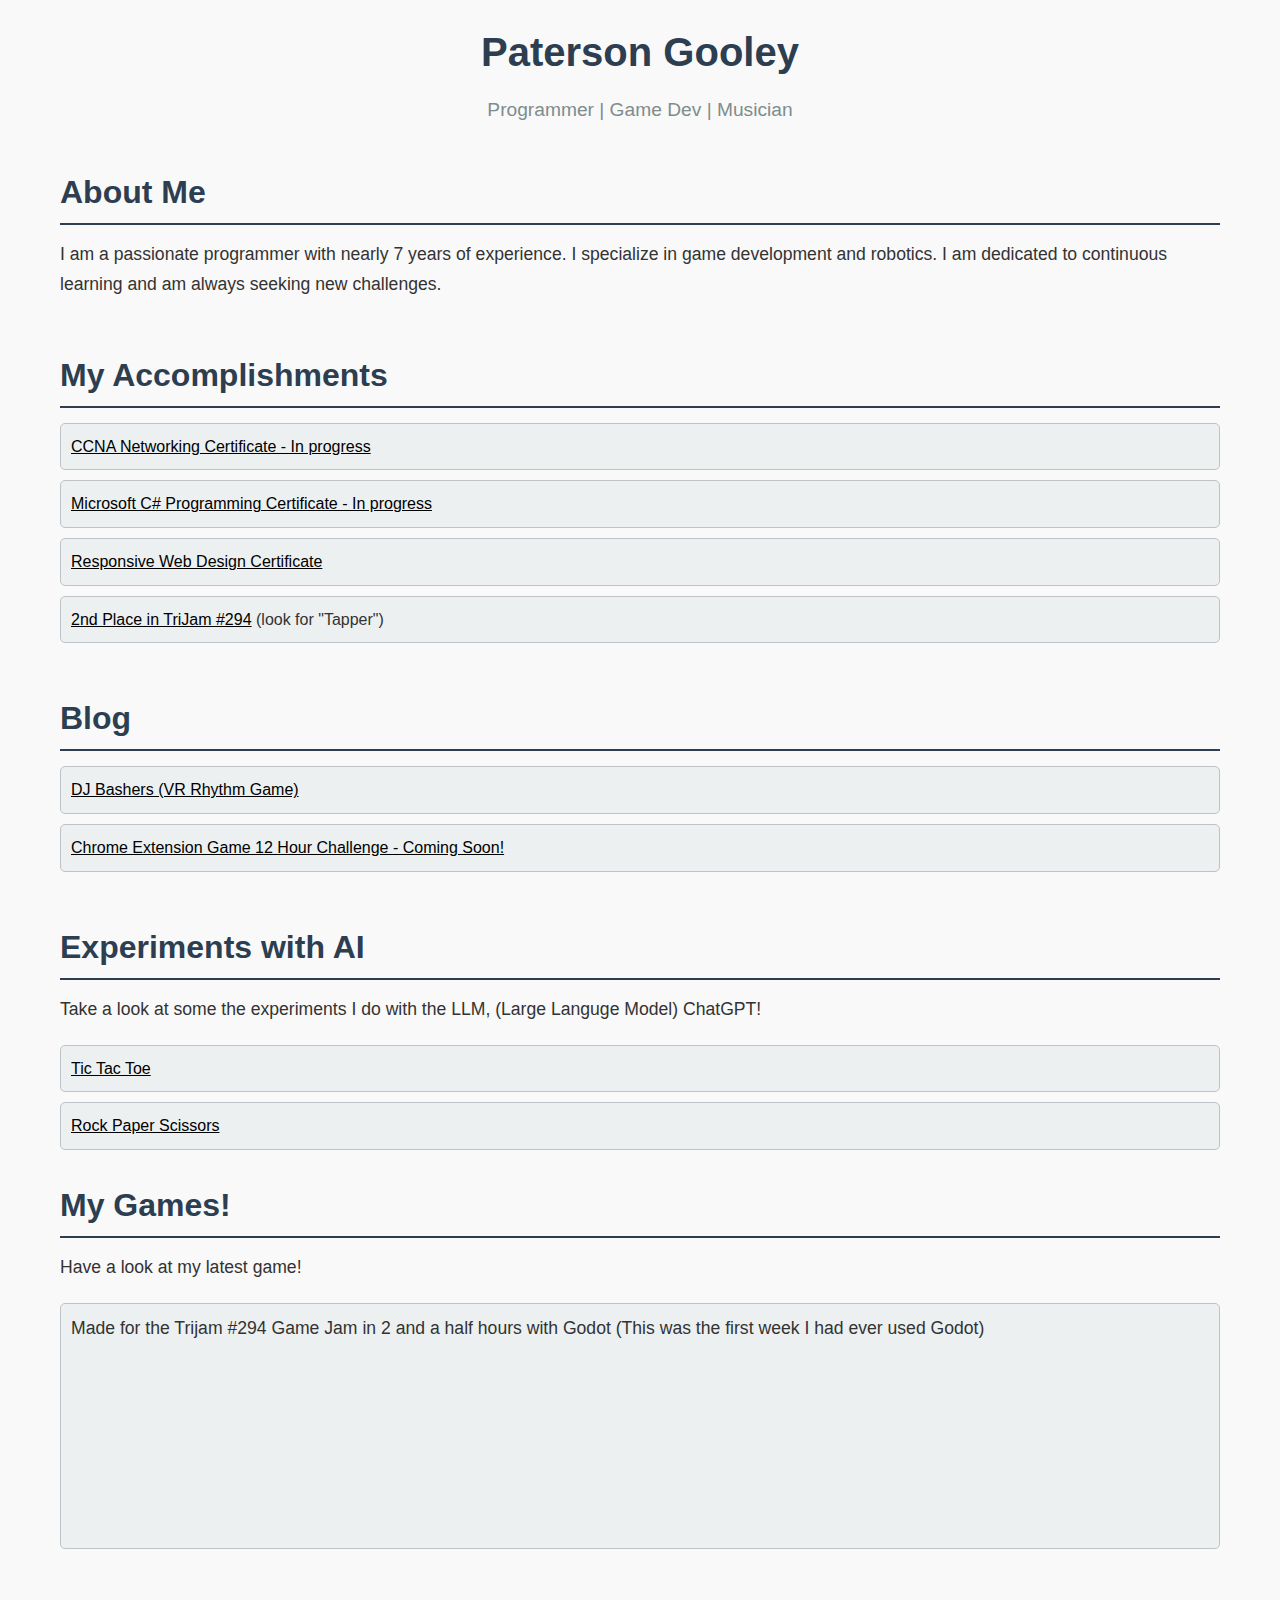
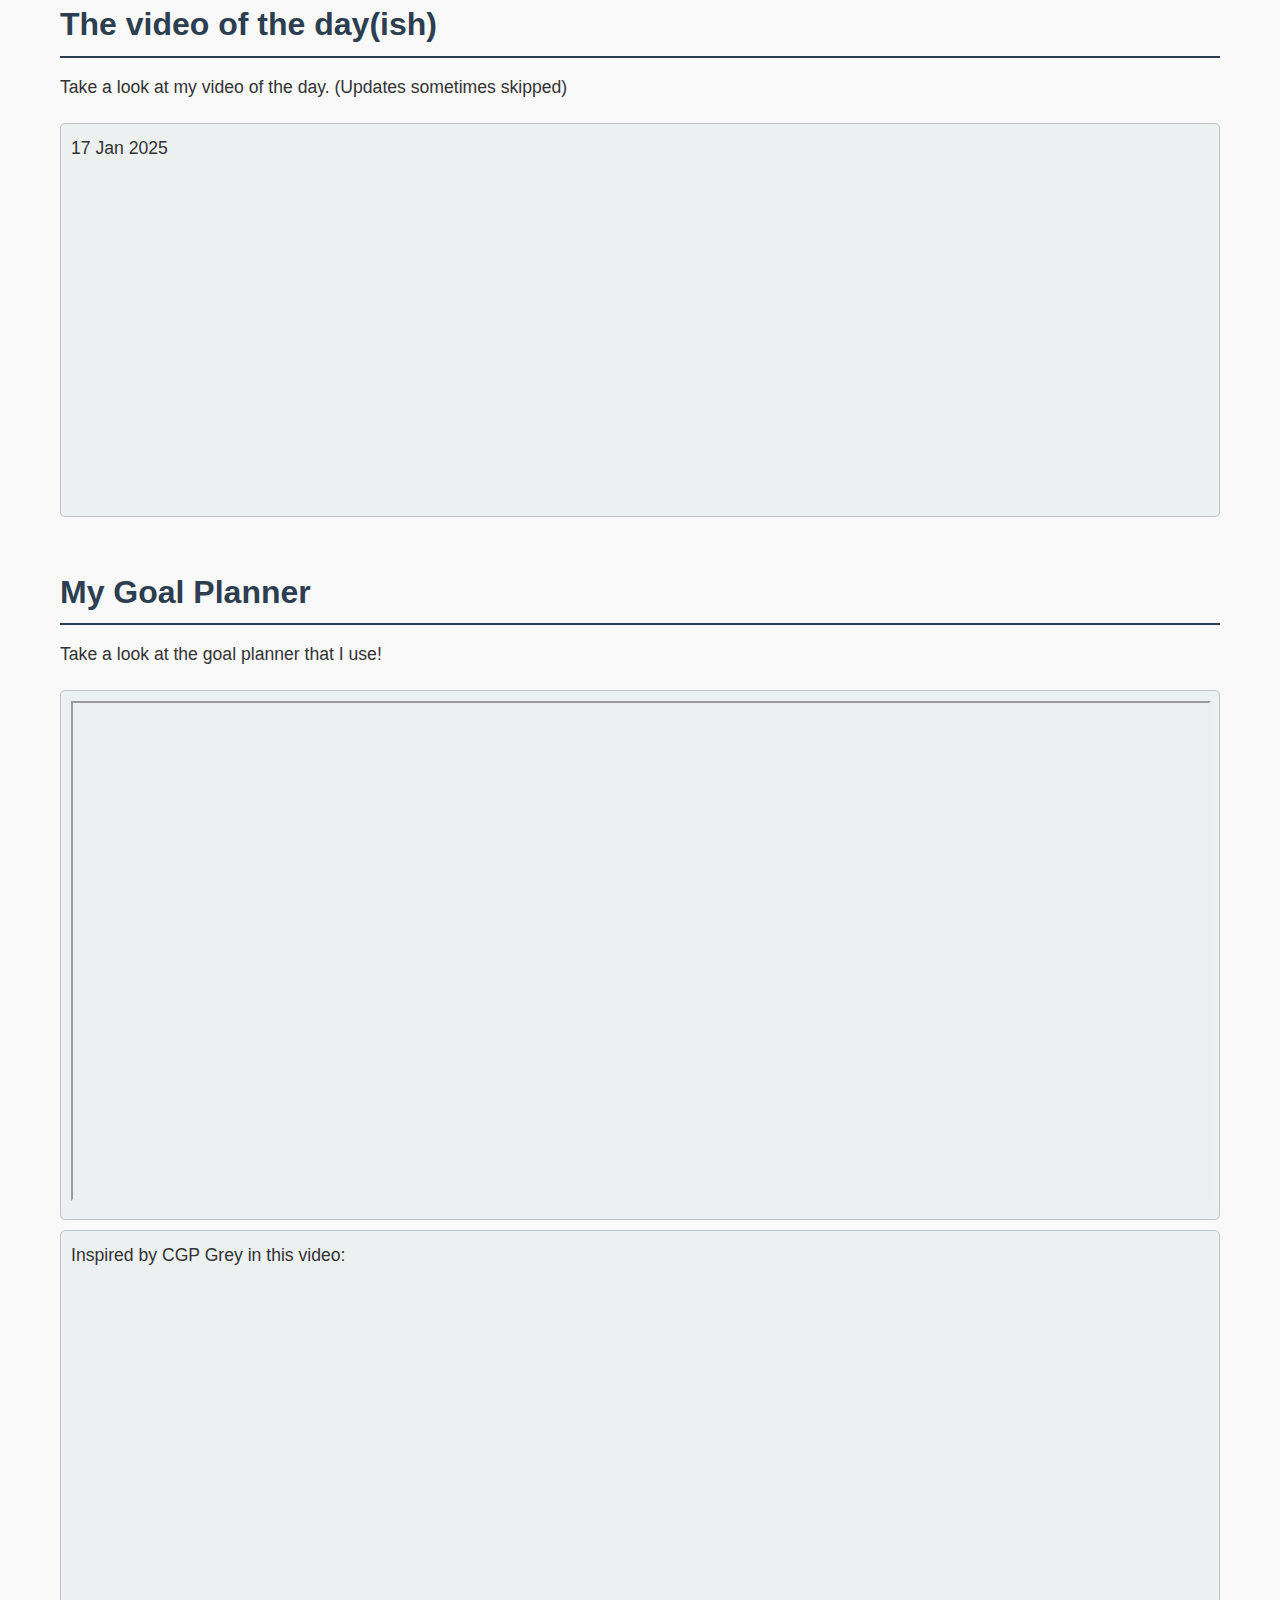
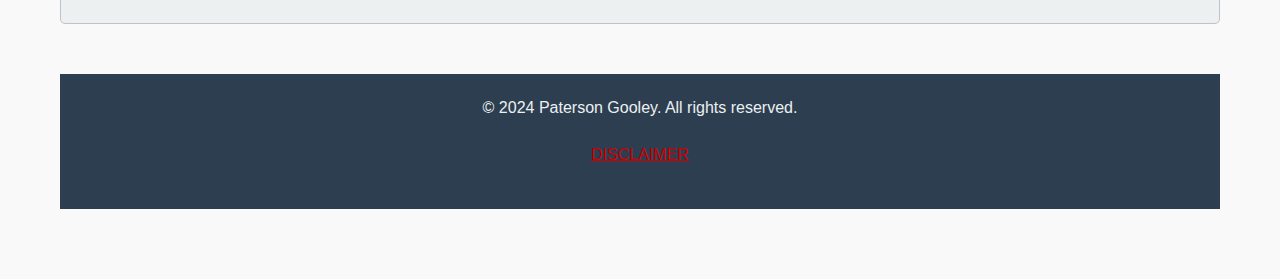
<file: index.html>
<!DOCTYPE html>
<html lang="en">
<head>
    <link
    rel="stylesheet"
    href="https://cdnjs.cloudflare.com/ajax/libs/animate.css/4.1.1/animate.min.css"
  />
    <meta charset="UTF-8">
    <meta name="viewport" content="width=device-width, initial-scale=1.0">
    <meta name="description" content="Personal Bio Website">
    <title> Paterson Gooley </title>
    <style>
        /* General Reset */
        * {
            margin: 0;
            padding: 0;
            box-sizing: border-box;
        }

        /* Body Styles */
        body {
            font-family: 'Arial', sans-serif;
            background-color: #f9f9f9;
            color: #333;
            line-height: 1.6;
            padding: 20px;
            max-width: 1200px;
            margin: 0 auto;
        }

        h1, h2 {
            color: #2c3e50;
        }

        h1 {
            font-size: 2.5rem;
            margin-bottom: 10px;
        }

        h2 {
            font-size: 2rem;
            margin-top: 30px;
            margin-bottom: 15px;
            border-bottom: 2px solid #2c3e50;
            padding-bottom: 5px;
        }

        p {
            font-size: 1.1rem;
            margin-bottom: 20px;
            line-height: 1.7;
        }

        /* Header Styles */
        header {
            text-align: center;
            margin-bottom: 40px;
        }

        header p {
            font-size: 1.2rem;
            color: #7f8c8d;
        }

        /* Section Styles */
        section {
            margin-bottom: 50px;
        }

        /* Accomplishments Styles */
        #accomplishments ul {
            list-style-type: none;
            padding-left: 0;
        }

        #accomplishments li {
            background-color: #ecf0f1;
            border: 1px solid #bdc3c7;
            padding: 10px;
            margin: 10px 0;
            border-radius: 5px;
        }

        /* Blog Links Styles */
        #blog ul {
            list-style-type: none;
            padding-left: 0;
        }

        #blog li {
            background-color: #ecf0f1;
            border: 1px solid #bdc3c7;
            padding: 10px;
            margin: 10px 0;
            border-radius: 5px;
        }

        /* Contact Links Styles */
        #contact ul {
            list-style-type: none;
            padding-left: 0;
        }

        #contact li {
            margin: 10px 0;
            font-size: 1.1rem;
        }

        #contact a {
            text-decoration: none;
            color: #2980b9;
            transition: color 0.3s ease;
        }

        #contact a:hover {
            color: #3498db;
        }

        /* Link styles */
        .link {
            color: rgb(0, 0, 0);
        }

       /* Memories  Links Styles */
        #memories ul {
            list-style-type: none;
            padding-left: 0;
        }

        #memories li {
            background-color: #ecf0f1;
            border: 1px solid #bdc3c7;
            padding: 10px;
            margin: 10px 0;
            border-radius: 5px;
        }

        /* Footer Styles */
        footer {
            text-align: center;
            margin-top: 40px;
            padding: 20px;
            background-color: #2c3e50;
            color: #ecf0f1;
        }

        footer p {
            font-size: 1rem;
        }

        .disclaimer {
         color: rgb(204, 0, 0);
        }
    </style>
</head>
 <div class="container-fluid">
<body>

    <!-- Header Section -->
    <header>
        <h1 class="animate__animated animate__tada">Paterson Gooley</h1>
        <p> Programmer | Game Dev | Musician </p>
    </header>

    <!-- About Me Section -->
    <section id="about">
        <h2>About Me</h2>
        <p>
            <!-- Personal Bio Section: Personalize this with your background, education, and interests -->
            I am a passionate programmer with nearly 7 years of experience. I specialize in game development and robotics. I am dedicated to continuous learning and am always seeking new challenges.

        </p>
    </section>

    <!-- My Accomplishments Section -->
    <section id="accomplishments">
        <h2>My Accomplishments</h2>
        <ul>
            <!-- List your accomplishments below -->
            <li><a href="WIP.html" class="link">CCNA Networking Certificate - In progress</a></li>
            <li><a href="WIP.html" class="link">Microsoft C# Programming Certificate - In progress</a></li>
            <li><a href="WIP.html" class="link">Responsive Web Design Certificate</a></li>
            <li><a href="https://itch.io/jam/trijam-294/entries" class="link">2nd Place in TriJam #294</a> (look for "Tapper")</li>
        </ul>
    </section>

    <!-- Blog Section -->
    <section id="blog">
        <h2>Blog</h2>
        <ul>
            <!-- Blog Page Links -->
            <li class="text-centre"><a href="WIP.html" class="link">DJ Bashers (VR Rhythm Game)</a></li>
            <li><a href="WIP.html" class="link">Chrome Extension Game 12 Hour Challenge - Coming Soon!</a></li>
        </ul>
    </section>

 <section id="memories">
    <h2>Experiments with AI</h2>
    <p>Take a look at some the experiments I do with the LLM, (Large Languge Model) ChatGPT!</p>
    <ul>
     <li><a href="AI_Experiment_1" class="link">Tic Tac Toe</a></li>
     <li><a href="AI_Experiment_2" class="link">Rock Paper Scissors</a></li>
    </ul>

  <section id="games">
   <h2>My Games!</h2>
   <p>Have a look at my latest game!</p>
   <ul>
    <li>
     <p>Made for the Trijam #294 Game Jam in 2 and a half hours with Godot (This was the first week I had ever used Godot)</p>
     <iframe frameborder="0" src="https://itch.io/embed/3081117?bg_color=ffffff" width="552" height="167"><a href="https://paterson-gooley.itch.io/tapper">Tapper by Paterson Gooley (Blenslo)</a></iframe>
    </li>
   </ul>
  </section>

  <section id="Video of the day(ish)">
   <h2>The video of the day(ish)</h2>
   <p>Take a look at my video of the day. (Updates sometimes skipped)</p>
   <ul>
    <li>
     <p>17 Jan 2025</p>
     <iframe width="560" height="315" src="https://www.youtube.com/embed/ksxt5SO_8Bc?si=2V7N7IFA62bBFAwB" title="YouTube video player" frameborder="0" allow="accelerometer; autoplay; clipboard-write; encrypted-media; gyroscope; picture-in-picture; web-share" referrerpolicy="strict-origin-when-cross-origin" allowfullscreen></iframe>
    </li>
   </ul>
  </section>

  <section id="goal_planner">
   <h2>My Goal Planner</h2>
   <p>Take a look at the goal planner that I use!</p>
   <ul>
    <li>
     <iframe src="Goal tracker.pdf" width="1140" height="500"></iframe>
    </li>
    <li>
     <p>Inspired by CGP Grey in this video:</p>
     <iframe width="560" height="315" src="https://www.youtube.com/embed/fSwpe8r50_o?si=BbGQdLk8e51ZrYn3" title="YouTube video player" frameborder="0" allow="accelerometer; autoplay; clipboard-write; encrypted-media; gyroscope; picture-in-picture; web-share" referrerpolicy="strict-origin-when-cross-origin" allowfullscreen></iframe>
    </li>
   </ul>
  </section>


    <!-- Footer Section -->
    <footer>
        <p>© 2024 Paterson Gooley. All rights reserved.</p>
        <p><a href="Website Disclaimer (1).pdf" class="disclaimer">DISCLAIMER</a></p>
    </footer>

</body>
 </div>
</html>
</file>
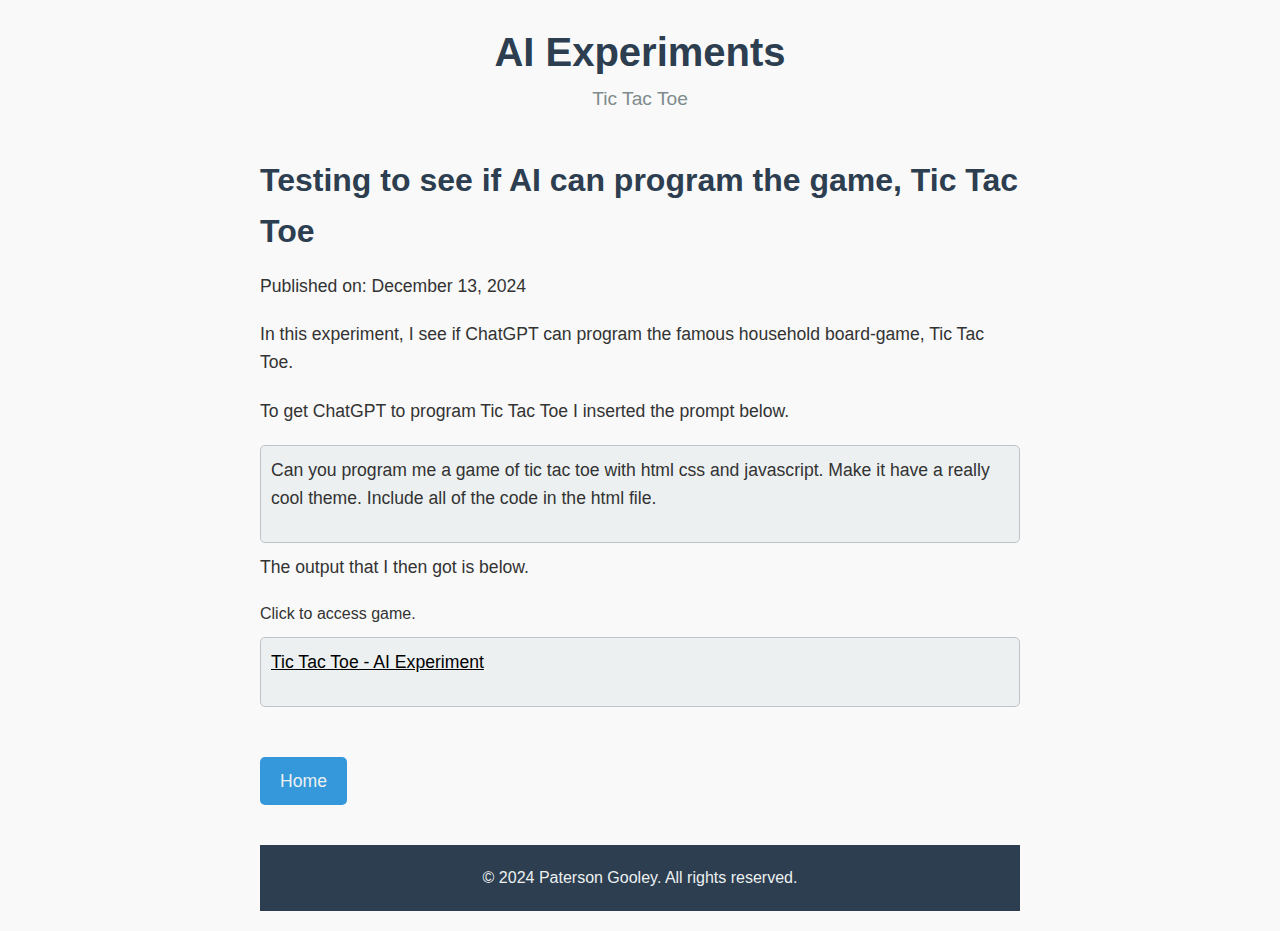
<file: AI_Experiment_1.html>
<!DOCTYPE html>
<html lang="en">
<head>
    <meta charset="UTF-8">
    <meta name="viewport" content="width=device-width, initial-scale=1.0">
    <meta name="description" content="Blog Article">
    <title>AI Experiment - Tic Tac Toe</title>
    <style>
        /* General Reset */
        * {
            margin: 0;
            padding: 0;
            box-sizing: border-box;
        }

        /* Body Styles */
        body {
            font-family: 'Arial', sans-serif;
            background-color: #f9f9f9;
            color: #333;
            line-height: 1.6;
            padding: 20px;
            max-width: 800px;
            margin: 0 auto;
        }

        /* Header Styles */
        header {
            text-align: center;
            margin-bottom: 40px;
        }

        header h1 {
            font-size: 2.5rem;
            color: #2c3e50;
        }

        header p {
            font-size: 1.2rem;
            color: #7f8c8d;
        }

        /* Article Styles */
        article {
            margin-bottom: 50px;
        }

        article h2 {
            font-size: 2rem;
            color: #2c3e50;
            margin-bottom: 15px;
        }

        article p {
            font-size: 1.1rem;
            margin-bottom: 20px;
        }

        article img {
            max-width: 50%;
            margin: 20px 0;
            border-radius: 10px;
        }

        /* Buttons */
        .button {
            display: inline-block;
            padding: 10px 20px;
            background-color: #3498db;
            color: #ecf0f1;
            font-size: 1.1rem;
            text-decoration: none;
            border-radius: 5px;
            transition: background-color 0.3s ease;
        }

        /* Footer Styles */
        footer {
            text-align: center;
            margin-top: 40px;
            padding: 20px;
            background-color: #2c3e50;
            color: #ecf0f1;
        }

        footer p {
            font-size: 1rem;
        }

        ul {
            list-style-type: none;
            padding-left: 0;
        }

        li {
            background-color: #ecf0f1;
            border: 1px solid #bdc3c7;
            padding: 10px;
            margin: 10px 0;
            border-radius: 5px;
        }

        .link {
            color: rgb(0, 0, 0);
        }
    </style>
</head>
<body>

    <!-- Header Section -->
    <header>
        <h1>AI Experiments</h1>
        <p>Tic Tac Toe</p>
    </header>

    <!-- Blog Article -->
    <article>
        <h2>Testing to see if AI can program the game, Tic Tac Toe</h2>
        <p>Published on: December 13, 2024</p>
        <p>
            In this experiment, I see if ChatGPT can program the famous household board-game, Tic Tac Toe.
        </p>
        
        <p>
            To get ChatGPT to program Tic Tac Toe I inserted the prompt below.
            <ul>
                <li><p>Can you program me a game of tic tac toe with html css and javascript. Make it have a really cool theme. Include all of the code in the html file.</p></li>
            </ul>
            <p>The output that I then got is below.</p>
            Click to access game.
            <ul>
                <li><p><a href="TicTacToe.html" class="link">Tic Tac Toe - AI Experiment</a></p></li>
            </ul>
        </p>
    </article>

    <a href="index.html" class="button">Home</a>

    <!-- Footer Section -->
    <footer>
        <p>© 2024 Paterson Gooley. All rights reserved.</p>
    </footer>

</body>
</html>
</file>
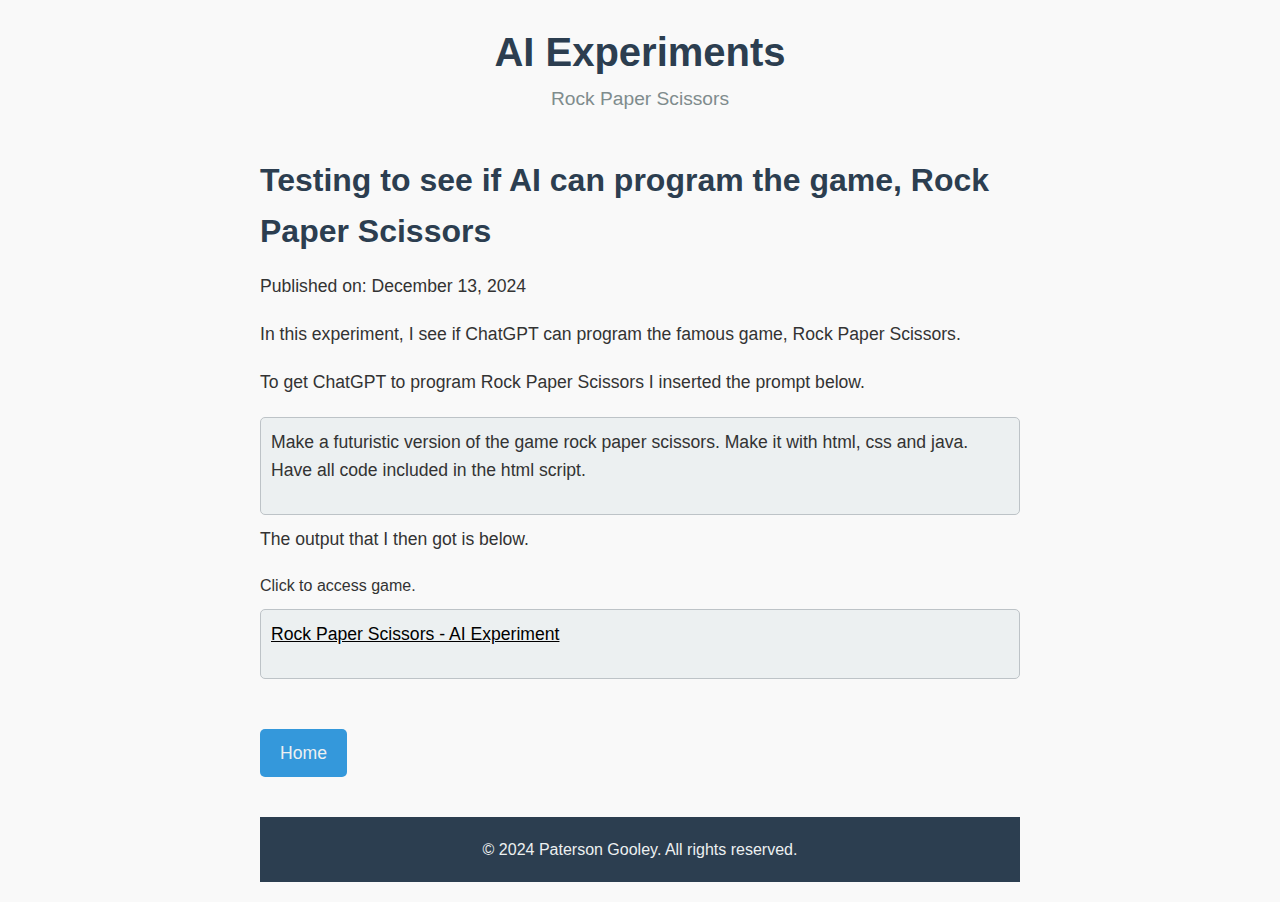
<file: AI_Experiment_2.html>
<!DOCTYPE html>
<html lang="en">
<head>
    <meta charset="UTF-8">
    <meta name="viewport" content="width=device-width, initial-scale=1.0">
    <meta name="description" content="Blog Article">
    <title>AI Experiment - Rock Paper Scissors</title>
    <style>
        /* General Reset */
        * {
            margin: 0;
            padding: 0;
            box-sizing: border-box;
        }

        /* Body Styles */
        body {
            font-family: 'Arial', sans-serif;
            background-color: #f9f9f9;
            color: #333;
            line-height: 1.6;
            padding: 20px;
            max-width: 800px;
            margin: 0 auto;
        }

        /* Header Styles */
        header {
            text-align: center;
            margin-bottom: 40px;
        }

        header h1 {
            font-size: 2.5rem;
            color: #2c3e50;
        }

        header p {
            font-size: 1.2rem;
            color: #7f8c8d;
        }

        /* Article Styles */
        article {
            margin-bottom: 50px;
        }

        article h2 {
            font-size: 2rem;
            color: #2c3e50;
            margin-bottom: 15px;
        }

        article p {
            font-size: 1.1rem;
            margin-bottom: 20px;
        }

        article img {
            max-width: 50%;
            margin: 20px 0;
            border-radius: 10px;
        }

        /* Buttons */
        .button {
            display: inline-block;
            padding: 10px 20px;
            background-color: #3498db;
            color: #ecf0f1;
            font-size: 1.1rem;
            text-decoration: none;
            border-radius: 5px;
            transition: background-color 0.3s ease;
        }

        /* Footer Styles */
        footer {
            text-align: center;
            margin-top: 40px;
            padding: 20px;
            background-color: #2c3e50;
            color: #ecf0f1;
        }

        footer p {
            font-size: 1rem;
        }

        ul {
            list-style-type: none;
            padding-left: 0;
        }

        li {
            background-color: #ecf0f1;
            border: 1px solid #bdc3c7;
            padding: 10px;
            margin: 10px 0;
            border-radius: 5px;
        }

        .link {
            color: rgb(0, 0, 0);
        }
    </style>
</head>
<body>

    <!-- Header Section -->
    <header>
        <h1>AI Experiments</h1>
        <p>Rock Paper Scissors</p>
    </header>

    <!-- Blog Article -->
    <article>
        <h2>Testing to see if AI can program the game, Rock Paper Scissors</h2>
        <p>Published on: December 13, 2024</p>
        <p>
            In this experiment, I see if ChatGPT can program the famous game, Rock Paper Scissors.
        </p>
        <p>
            To get ChatGPT to program Rock Paper Scissors I inserted the prompt below.
            <ul>
                <li><p>Make a futuristic version of the game rock paper scissors. Make it with html, css and java. Have all code included in the html script.</p></li>
            </ul>
            <p>The output that I then got is below.</p>
            Click to access game.
            <ul>
                <li><p><a href="RPS.html" class="link">Rock Paper Scissors - AI Experiment</a></p></li>
            </ul>
        </p>
    </article>

    <a href="index.html" class="button">Home</a>

    <!-- Footer Section -->
    <footer>
        <p>© 2024 Paterson Gooley. All rights reserved.</p>
    </footer>

</body>
</html>
</file>
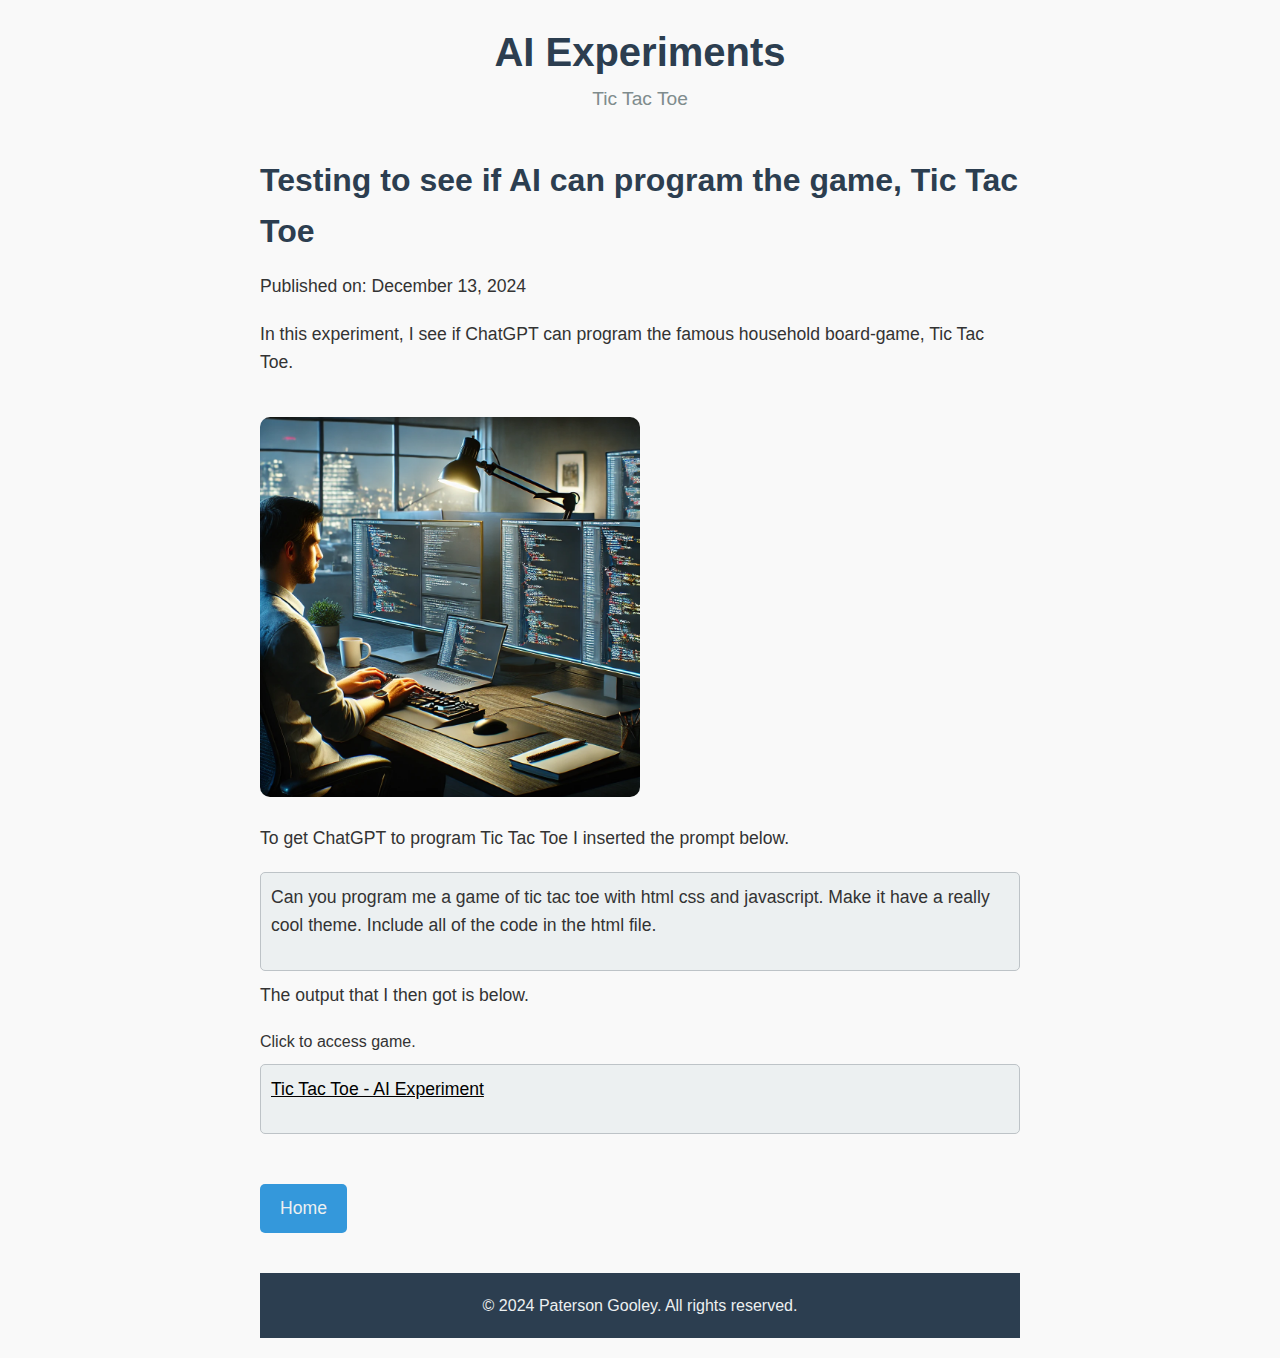
<file: AI_Experiments_1.html>
<!DOCTYPE html>
<html lang="en">
<head>
    <meta charset="UTF-8">
    <meta name="viewport" content="width=device-width, initial-scale=1.0">
    <meta name="description" content="Blog Article">
    <title>AI Experiment - Tic Tac Toe</title>
    <style>
        /* General Reset */
        * {
            margin: 0;
            padding: 0;
            box-sizing: border-box;
        }

        /* Body Styles */
        body {
            font-family: 'Arial', sans-serif;
            background-color: #f9f9f9;
            color: #333;
            line-height: 1.6;
            padding: 20px;
            max-width: 800px;
            margin: 0 auto;
        }

        /* Header Styles */
        header {
            text-align: center;
            margin-bottom: 40px;
        }

        header h1 {
            font-size: 2.5rem;
            color: #2c3e50;
        }

        header p {
            font-size: 1.2rem;
            color: #7f8c8d;
        }

        /* Article Styles */
        article {
            margin-bottom: 50px;
        }

        article h2 {
            font-size: 2rem;
            color: #2c3e50;
            margin-bottom: 15px;
        }

        article p {
            font-size: 1.1rem;
            margin-bottom: 20px;
        }

        article img {
            max-width: 50%;
            margin: 20px 0;
            border-radius: 10px;
        }

        /* Buttons */
        .button {
            display: inline-block;
            padding: 10px 20px;
            background-color: #3498db;
            color: #ecf0f1;
            font-size: 1.1rem;
            text-decoration: none;
            border-radius: 5px;
            transition: background-color 0.3s ease;
        }

        /* Footer Styles */
        footer {
            text-align: center;
            margin-top: 40px;
            padding: 20px;
            background-color: #2c3e50;
            color: #ecf0f1;
        }

        footer p {
            font-size: 1rem;
        }

        ul {
            list-style-type: none;
            padding-left: 0;
        }

        li {
            background-color: #ecf0f1;
            border: 1px solid #bdc3c7;
            padding: 10px;
            margin: 10px 0;
            border-radius: 5px;
        }

        .link {
            color: rgb(0, 0, 0);
        }
    </style>
</head>
<body>

    <!-- Header Section -->
    <header>
        <h1>AI Experiments</h1>
        <p>Tic Tac Toe</p>
    </header>

    <!-- Blog Article -->
    <article>
        <h2>Testing to see if AI can program the game, Tic Tac Toe</h2>
        <p>Published on: December 13, 2024</p>
        <p>
            In this experiment, I see if ChatGPT can program the famous household board-game, Tic Tac Toe.
        </p>
        <img src="coding.jpg" alt="Person coding on a laptop" class="image1">
        <p>
            To get ChatGPT to program Tic Tac Toe I inserted the prompt below.
            <ul>
                <li><p>Can you program me a game of tic tac toe with html css and javascript. Make it have a really cool theme. Include all of the code in the html file.</p></li>
            </ul>
            <p>The output that I then got is below.</p>
            Click to access game.
            <ul>
                <li><p><a href="TicTacToe.html" class="link">Tic Tac Toe - AI Experiment</a></p></li>
            </ul>
        </p>
    </article>

    <a href="index.html" class="button">Home</a>

    <!-- Footer Section -->
    <footer>
        <p>© 2024 Paterson Gooley. All rights reserved.</p>
    </footer>

</body>
</html>
</file>
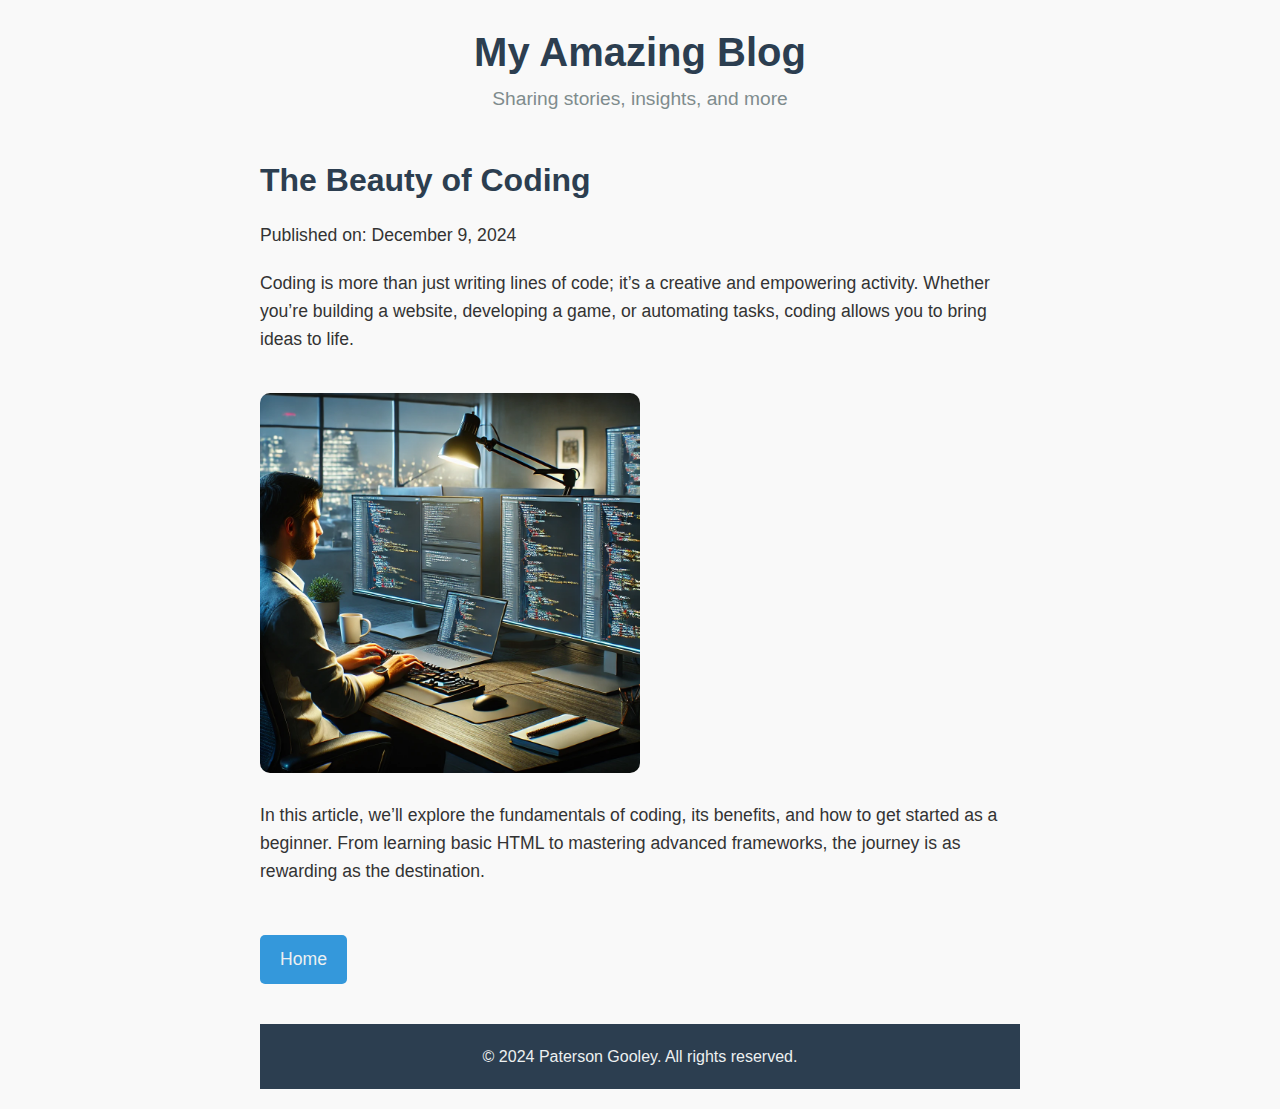
<file: blog0.html>
<!DOCTYPE html>
<html lang="en">
<head>
    <meta charset="UTF-8">
    <meta name="viewport" content="width=device-width, initial-scale=1.0">
    <meta name="description" content="Blog Article">
    <title>Blog Article - My Amazing Blog</title>
    <style>
        /* General Reset */
        * {
            margin: 0;
            padding: 0;
            box-sizing: border-box;
        }

        /* Body Styles */
        body {
            font-family: 'Arial', sans-serif;
            background-color: #f9f9f9;
            color: #333;
            line-height: 1.6;
            padding: 20px;
            max-width: 800px;
            margin: 0 auto;
        }

        /* Header Styles */
        header {
            text-align: center;
            margin-bottom: 40px;
        }

        header h1 {
            font-size: 2.5rem;
            color: #2c3e50;
        }

        header p {
            font-size: 1.2rem;
            color: #7f8c8d;
        }

        /* Article Styles */
        article {
            margin-bottom: 50px;
        }

        article h2 {
            font-size: 2rem;
            color: #2c3e50;
            margin-bottom: 15px;
        }

        article p {
            font-size: 1.1rem;
            margin-bottom: 20px;
        }

        article img {
            max-width: 50%;
            margin: 20px 0;
            border-radius: 10px;
        }

        /* Home Button */
        .back-button {
            display: inline-block;
            padding: 10px 20px;
            background-color: #3498db;
            color: #ecf0f1;
            font-size: 1.1rem;
            text-decoration: none;
            border-radius: 5px;
            transition: background-color 0.3s ease;
        }

        /* Footer Styles */
        footer {
            text-align: center;
            margin-top: 40px;
            padding: 20px;
            background-color: #2c3e50;
            color: #ecf0f1;
        }

        footer p {
            font-size: 1rem;
        }
    </style>
</head>
<body>

    <!-- Header Section -->
    <header>
        <h1>My Amazing Blog</h1>
        <p>Sharing stories, insights, and more</p>
    </header>

    <!-- Blog Article -->
    <article>
        <h2>The Beauty of Coding</h2>
        <p>Published on: December 9, 2024</p>
        <p>
            Coding is more than just writing lines of code; it’s a creative and empowering activity. Whether you’re building a website, developing a game, or automating tasks, coding allows you to bring ideas to life.
        </p>
        <img src="coding.jpg" alt="Person coding on a laptop" class="image1">
        <p>
            In this article, we’ll explore the fundamentals of coding, its benefits, and how to get started as a beginner. From learning basic HTML to mastering advanced frameworks, the journey is as rewarding as the destination.
        </p>
    </article>

    <a href="index.html" class="back-button">Home</a>

    <!-- Footer Section -->
    <footer>
        <p>© 2024 Paterson Gooley. All rights reserved.</p>
    </footer>

</body>
</html>
</file>
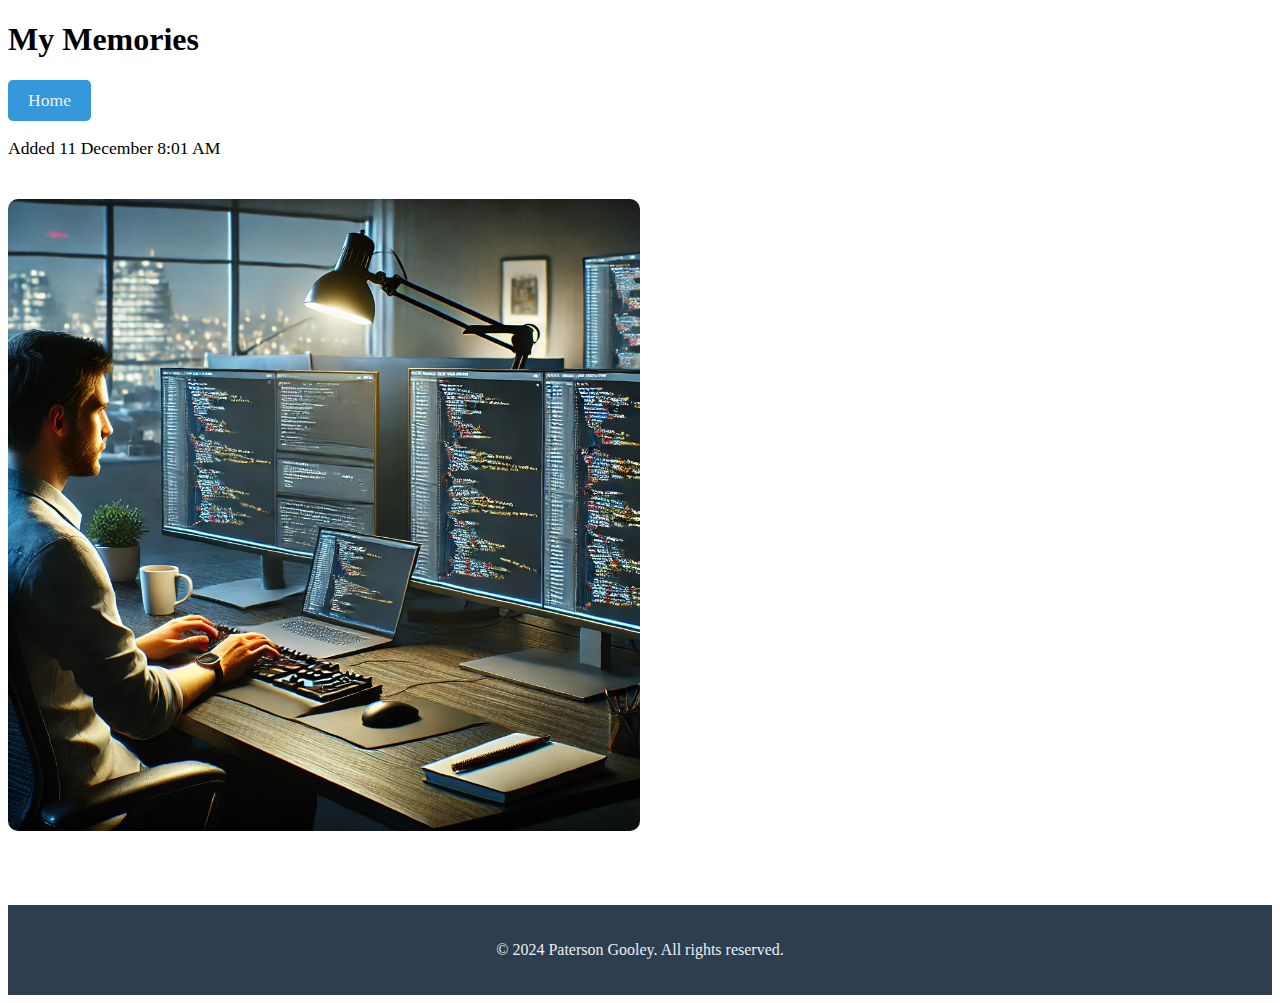
<file: memories.html>
<!DOCTYPE html>
<html lang="en">
<head>
    <meta charset="UTF-8">
    <meta name="viewport" content="width=device-width, initial-scale=1.0">
    <meta name="description" content="Personal Bio Website">
    <title> My Memories </title>
    <style>

        /* article styles */
        article {
            margin-bottom: 50px;
        }

        article h1 {
            font-size: 2rem;
            color: #2c3e50;
            margin-bottom: 15px;
        }

        article p {
            font-size: 1.1rem;
            margin-bottom: 20px;
        }

        article img {
            max-width: 50%;
            margin: 20px 0;
            border-radius: 10px;
        }

        /* Home Button */
        .back-button {
            display: inline-block;
            padding: 10px 20px;
            background-color: #3498db;
            color: #ecf0f1;
            font-size: 1.1rem;
            text-decoration: none;
            border-radius: 5px;
            transition: background-color 0.3s ease;
        }

        /* Footer Styles */
        footer {
            text-align: center;
            margin-top: 40px;
            padding: 20px;
            background-color: #2c3e50;
            color: #ecf0f1;
        }

        footer p {
            font-size: 1rem;
        }


    </style>
    <heading>
      <p><h1>My Memories</h1></p>
    </heading>
    <a href="index.html" class="back-button">Home</a>
    <article>
        <p>Added 11 December 8:01 AM</p>
        <img src="coding.jpg" alt="a man coding">
    </article>

    <!-- Footer Section -->
    <footer>
        <p>© 2024 Paterson Gooley. All rights reserved.</p>
    </footer>

</body>
</html>
</file>
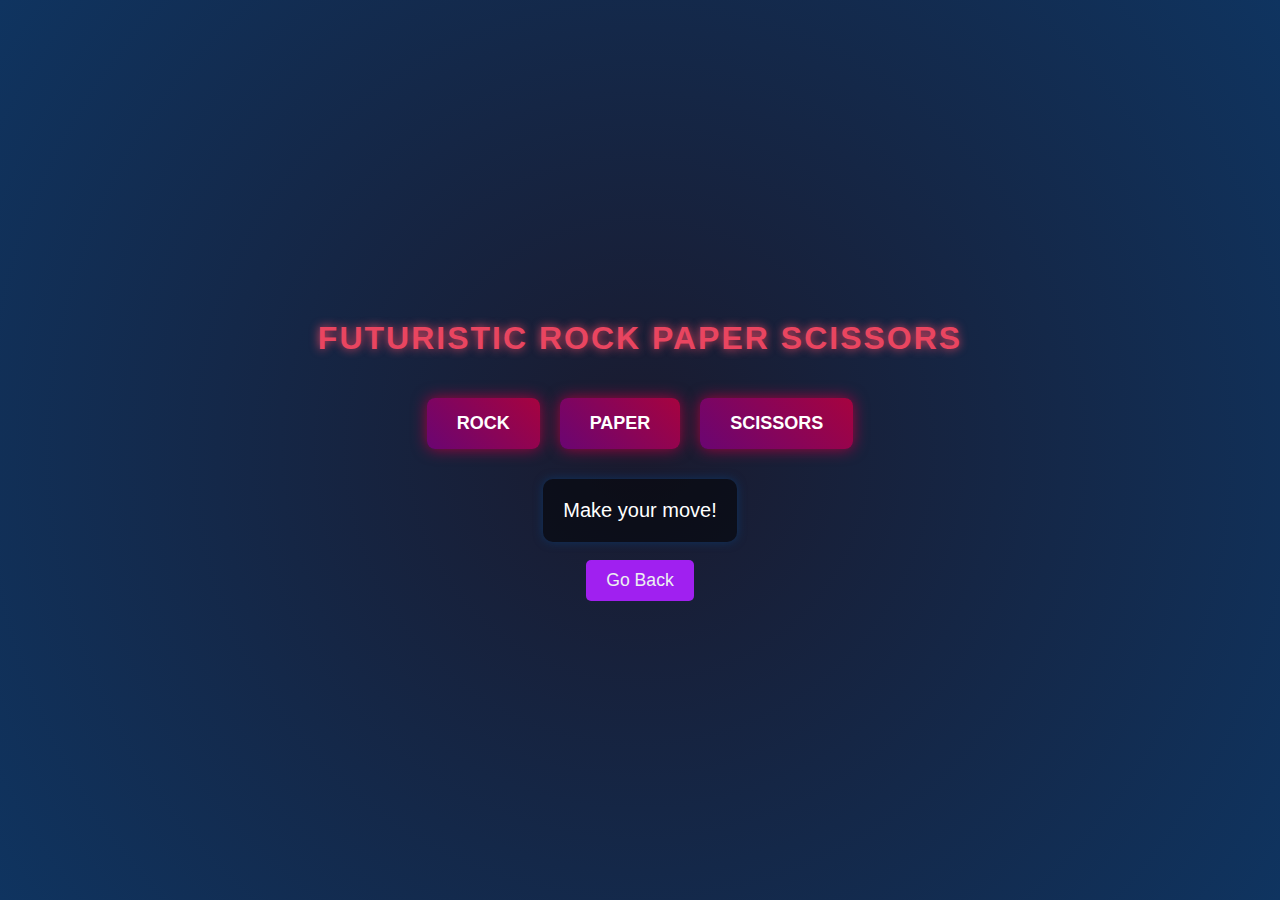
<file: RPS.html>
<!DOCTYPE html>
<html lang="en">
<head>
    <meta charset="UTF-8">
    <meta name="viewport" content="width=device-width, initial-scale=1.0">
    <title>Futuristic Rock Paper Scissors</title>
    <style>
        body {
            font-family: Arial, sans-serif;
            margin: 0;
            padding: 0;
            background: radial-gradient(circle, #1a1a2e, #0f3460);
            color: white;
            display: flex;
            flex-direction: column;
            align-items: center;
            justify-content: center;
            height: 100vh;
            overflow: hidden;
        }

        h1 {
            text-transform: uppercase;
            letter-spacing: 2px;
            color: #e94560;
            text-shadow: 0 0 10px #e94560;
        }

        .choices {
            display: flex;
            gap: 20px;
            margin-top: 20px;
        }

        .button {
            border: none;
            padding: 15px 30px;
            font-size: 18px;
            font-weight: bold;
            text-transform: uppercase;
            color: white;
            background: linear-gradient(45deg, #6a0572, #a6033f);
            border-radius: 8px;
            cursor: pointer;
            box-shadow: 0 0 15px #a6033f;
            transition: transform 0.2s, box-shadow 0.2s;
        }

      .back-button {
            display: inline-block;
            padding: 10px 20px;
            background-color: rgb(160,32,240);
            color: #ecf0f1;
            font-size: 1.1rem;
            text-decoration: none;
            border-radius: 5px;
            transition: background-color 0.3s ease;
        }

        .button:hover {
            transform: scale(1.1);
            box-shadow: 0 0 25px #e94560;
        }

        .result {
            margin-top: 30px;
            padding: 20px;
            border-radius: 10px;
            background: rgba(0, 0, 0, 0.5);
            box-shadow: 0 0 10px #0f3460;
            text-align: center;
            font-size: 20px;
        }

        .glow {
            animation: pulse 1.5s infinite;
        }

        @keyframes pulse {
            0%, 100% {
                text-shadow: 0 0 10px #e94560;
            }
            50% {
                text-shadow: 0 0 25px #e94560;
            }
        }
    </style>
</head>
<body>
    <h1>Futuristic Rock Paper Scissors</h1>

    <div class="choices">
        <button class="button" onclick="playGame('rock')">Rock</button>
        <button class="button" onclick="playGame('paper')">Paper</button>
        <button class="button" onclick="playGame('scissors')">Scissors</button>
    </div>

    <div class="result" id="result">Make your move!</div>

    <script>
        const choices = ['rock', 'paper', 'scissors'];

        function playGame(playerChoice) {
            const computerChoice = choices[Math.floor(Math.random() * choices.length)];
            let resultText = `<span class='glow'>You chose: ${playerChoice.toUpperCase()}</span><br>`;
            resultText += `Computer chose: ${computerChoice.toUpperCase()}<br>`;

            if (playerChoice === computerChoice) {
                resultText += "<span style='color: #03c6fc;'>It's a draw!</span>";
            } else if (
                (playerChoice === 'rock' && computerChoice === 'scissors') ||
                (playerChoice === 'paper' && computerChoice === 'rock') ||
                (playerChoice === 'scissors' && computerChoice === 'paper')
            ) {
                resultText += "<span style='color: #2ecc71;'>You win!</span>";
            } else {
                resultText += "<span style='color: #e94560;'>You lose!</span>";
            }

            document.getElementById('result').innerHTML = resultText;
        }
    </script>
  <br>
  <a href="AI_Experiment_2.html" class="back-button">Go Back</a>
</body>
</html>
</file>
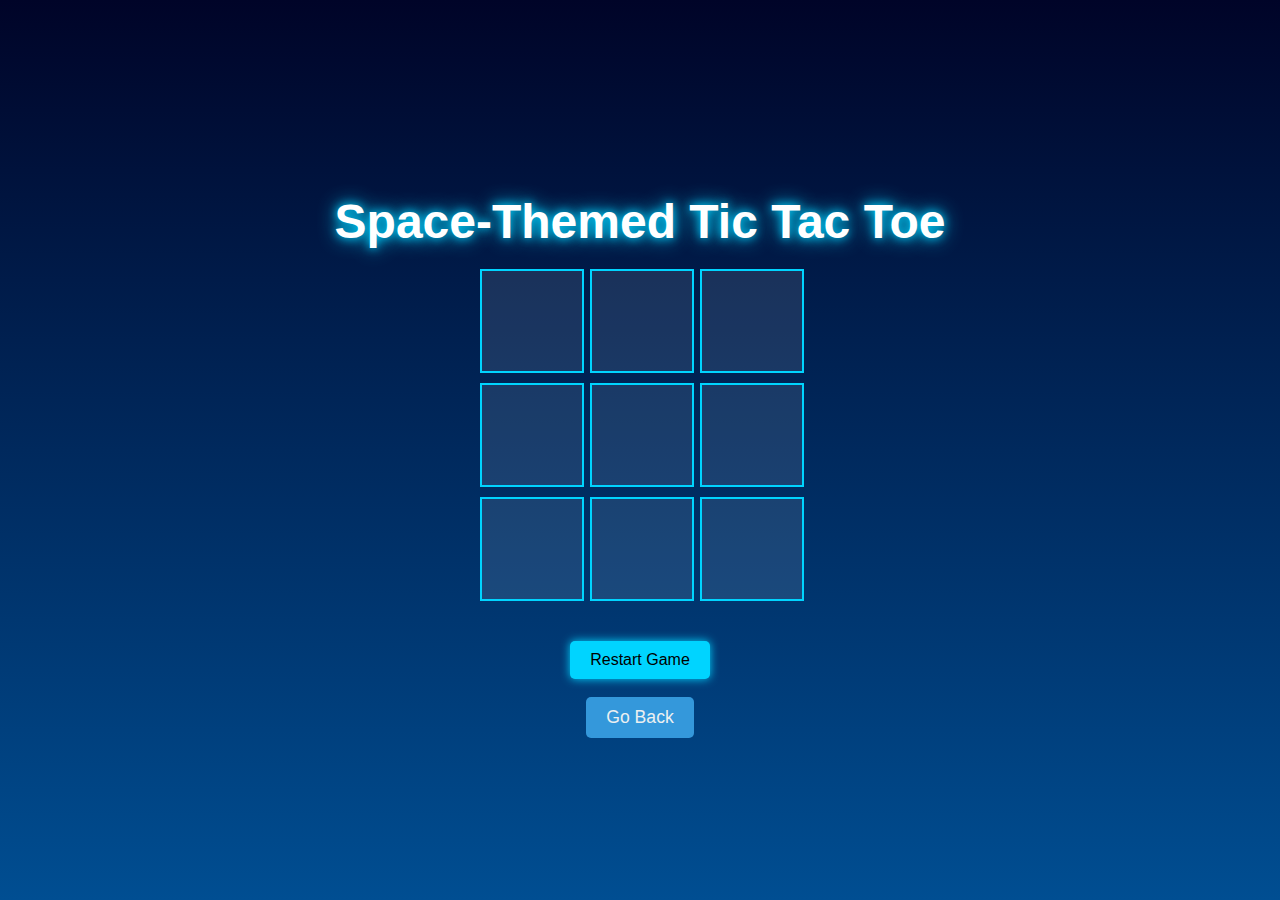
<file: TicTacToe.html>
<!DOCTYPE html>
<html lang="en">
<head>
    <meta charset="UTF-8">
    <meta name="viewport" content="width=device-width, initial-scale=1.0">
    <title>Space-Themed Tic Tac Toe</title>
    <style>
        body {
            margin: 0;
            font-family: Arial, sans-serif;
            background: linear-gradient(to bottom, #000428, #004e92);
            color: white;
            text-align: center;
            display: flex;
            flex-direction: column;
            justify-content: center;
            align-items: center;
            height: 100vh;
            overflow: hidden;
        }

        h1 {
            font-size: 3rem;
            text-shadow: 0 0 10px #00d4ff, 0 0 20px #00d4ff;
            margin-bottom: 20px;
        }

        #board {
            display: grid;
            grid-template-columns: repeat(3, 100px);
            grid-gap: 10px;
            justify-content: center;
        }

        .cell {
            width: 100px;
            height: 100px;
            background: rgba(255, 255, 255, 0.1);
            border: 2px solid #00d4ff;
            display: flex;
            justify-content: center;
            align-items: center;
            font-size: 2.5rem;
            font-weight: bold;
            color: white;
            cursor: pointer;
            transition: background 0.3s, transform 0.2s;
        }

        .cell:hover {
            background: rgba(255, 255, 255, 0.3);
            transform: scale(1.1);
        }

        .cell.taken {
            cursor: not-allowed;
        }

        .back-button {
            display: inline-block;
            padding: 10px 20px;
            background-color: #3498db;
            color: #ecf0f1;
            font-size: 1.1rem;
            text-decoration: none;
            border-radius: 5px;
            transition: background-color 0.3s ease;
        }


        #winner {
            margin-top: 20px;
            font-size: 1.5rem;
            text-shadow: 0 0 10px #ff4d4d, 0 0 20px #ff4d4d;
        }

        button {
            margin-top: 20px;
            padding: 10px 20px;
            font-size: 1rem;
            background: #00d4ff;
            border: none;
            color: black;
            cursor: pointer;
            border-radius: 5px;
            box-shadow: 0 0 10px #00d4ff;
        }

        button:hover {
            background: #00a3cc;
        }
    </style>
</head>
<body>
    <h1>Space-Themed Tic Tac Toe</h1>
    <div id="board"></div>
    <div id="winner"></div>
    <button onclick="resetGame()">Restart Game</button>

    <script>
        const board = document.getElementById('board');
        const winnerText = document.getElementById('winner');

        let currentPlayer = 'X';
        let gameBoard = ['', '', '', '', '', '', '', '', ''];
        let isGameOver = false;

        const winningCombinations = [
            [0, 1, 2],
            [3, 4, 5],
            [6, 7, 8],
            [0, 3, 6],
            [1, 4, 7],
            [2, 5, 8],
            [0, 4, 8],
            [2, 4, 6]
        ];

        function createBoard() {
            board.innerHTML = '';
            gameBoard.forEach((cell, index) => {
                const cellDiv = document.createElement('div');
                cellDiv.classList.add('cell');
                cellDiv.dataset.index = index;
                cellDiv.innerText = cell;
                cellDiv.addEventListener('click', handleCellClick);
                board.appendChild(cellDiv);
            });
        }

        function handleCellClick(event) {
            const index = event.target.dataset.index;
            if (gameBoard[index] !== '' || isGameOver) return;

            gameBoard[index] = currentPlayer;
            event.target.innerText = currentPlayer;
            event.target.classList.add('taken');

            if (checkWinner()) {
                winnerText.innerText = `${currentPlayer} Wins!`;
                isGameOver = true;
                return;
            }

            if (gameBoard.every(cell => cell !== '')) {
                winnerText.innerText = "It's a Tie!";
                isGameOver = true;
                return;
            }

            currentPlayer = currentPlayer === 'X' ? 'O' : 'X';
        }

        function checkWinner() {
            return winningCombinations.some(combination => {
                return combination.every(index => gameBoard[index] === currentPlayer);
            });
        }

        function resetGame() {
            currentPlayer = 'X';
            gameBoard = ['', '', '', '', '', '', '', '', ''];
            isGameOver = false;
            winnerText.innerText = '';
            createBoard();
        }

        createBoard();
    </script>
    <br>

    <a href="AI_Experiment_1.html" class="back-button">Go Back</a>
    
</body>
</html>
</file>
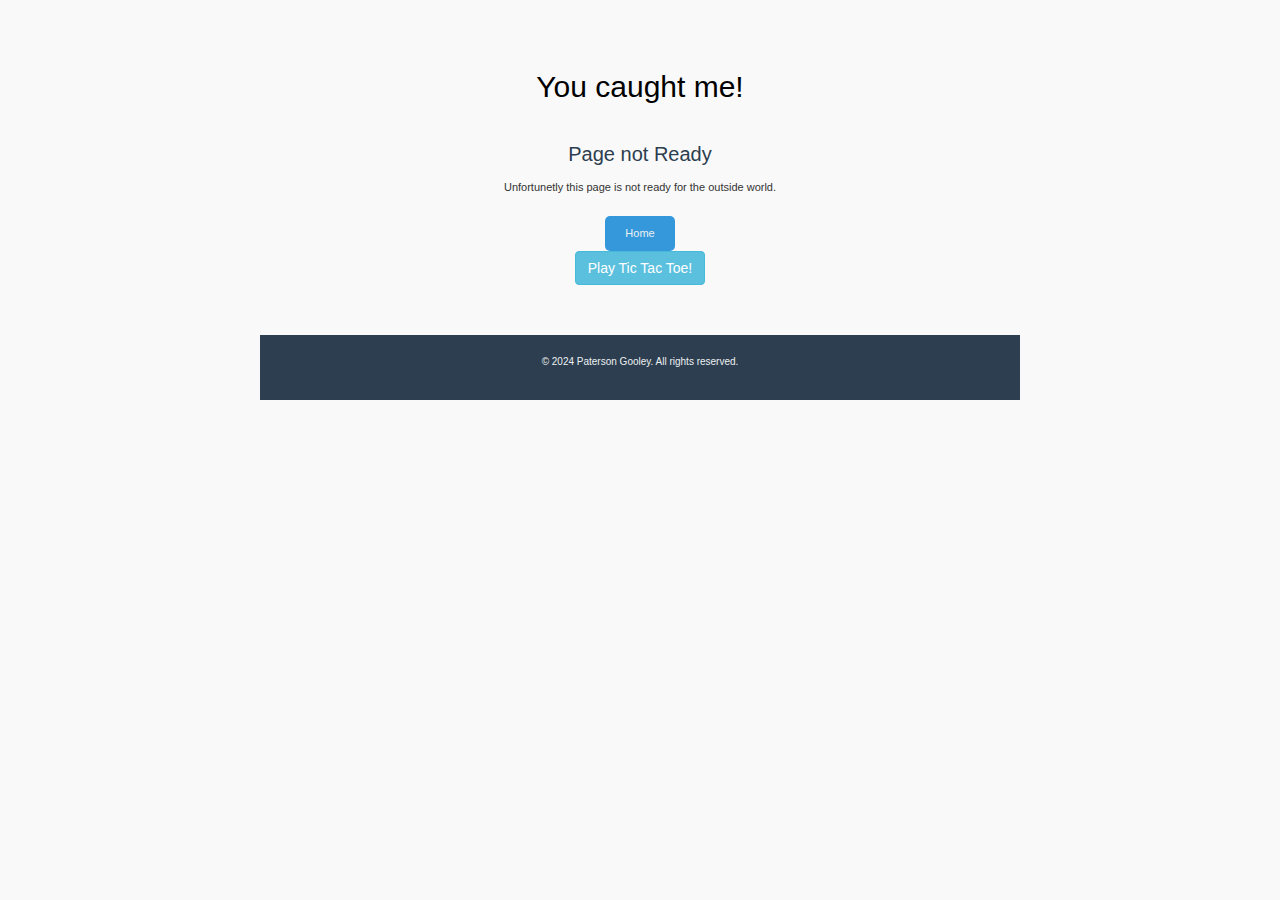
<file: WIP.html>
<!DOCTYPE html>
<html lang="en">
<head>
    <meta charset="UTF-8">
    <meta name="viewport" content="width=device-width, initial-scale=1.0">
    <meta name="description" content="Work in progress page">
    <link rel="stylesheet" href="https://maxcdn.bootstrapcdn.com/bootstrap/3.3.7/css/bootstrap.min.css" integrity="sha384-BVYiiSIFeK1dGmJRAkycuHAHRg32OmUcww7on3RYdg4Va+PmSTsz/K68vbdEjh4u" crossorigin="anonymous"/>
    <title>You caught me!</title>
    <style>
        /* General Reset */
        * {
            margin: 0;
            padding: 0;
            box-sizing: border-box;
        }

        /* Body Styles */
        body {
            font-family: 'Arial', sans-serif;
            background-color: #f9f9f9;
            color: #333;
            text-align: center;
            padding: 20px;
            max-width: 800px;
            margin: 0 auto;
        }

        /* Header Styles */
        header {
            margin-top: 50px;
            margin-bottom: 40px;
        }

        header h1 {
            font-size: 3rem;
            color: #000000;
        }

        header p {
            font-size: 1.2rem;
            color: #7f8c8d;
            margin-top: 10px;
        }

        /* Main Content */
        main {
            margin-bottom: 50px;
        }

        main h2 {
            font-size: 2rem;
            color: #2c3e50;
            margin-bottom: 15px;
        }

        main p {
            font-size: 1.1rem;
            margin-bottom: 20px;
        }

        /* Go Back Button */
        .back-button {
            display: inline-block;
            padding: 10px 20px;
            background-color: #3498db;
            color: #ecf0f1;
            font-size: 1.1rem;
            text-decoration: none;
            border-radius: 5px;
            transition: background-color 0.3s ease;
        }

        .back-button:hover {
            background-color: #2980b9;
        }

        /* Footer Styles */
        footer {
            margin-top: 40px;
            padding: 20px;
            background-color: #2c3e50;
            color: #ecf0f1;
        }

        footer p {
            font-size: 1rem;
        }
    </style>
</head>
<body>

    <!-- Header Section -->
    <header>
        <h1>You caught me!</h1>
    </header>

    <!-- Main Content -->
    <main>
        <h2>Page not Ready</h2>
        <p>
            Unfortunetly this page is not ready for the outside world.
        </p>
        <a href="index.html" class="back-button">Home</a>
        <br>
        <p><button class="btn btn-info" href="AI_Experiment_1">Play Tic Tac Toe!</button></p>
    </main>

    <!-- Footer Section -->
    <footer>
        <p>© 2024 Paterson Gooley. All rights reserved.</p>
    </footer>

</body>
</html>
</file>
